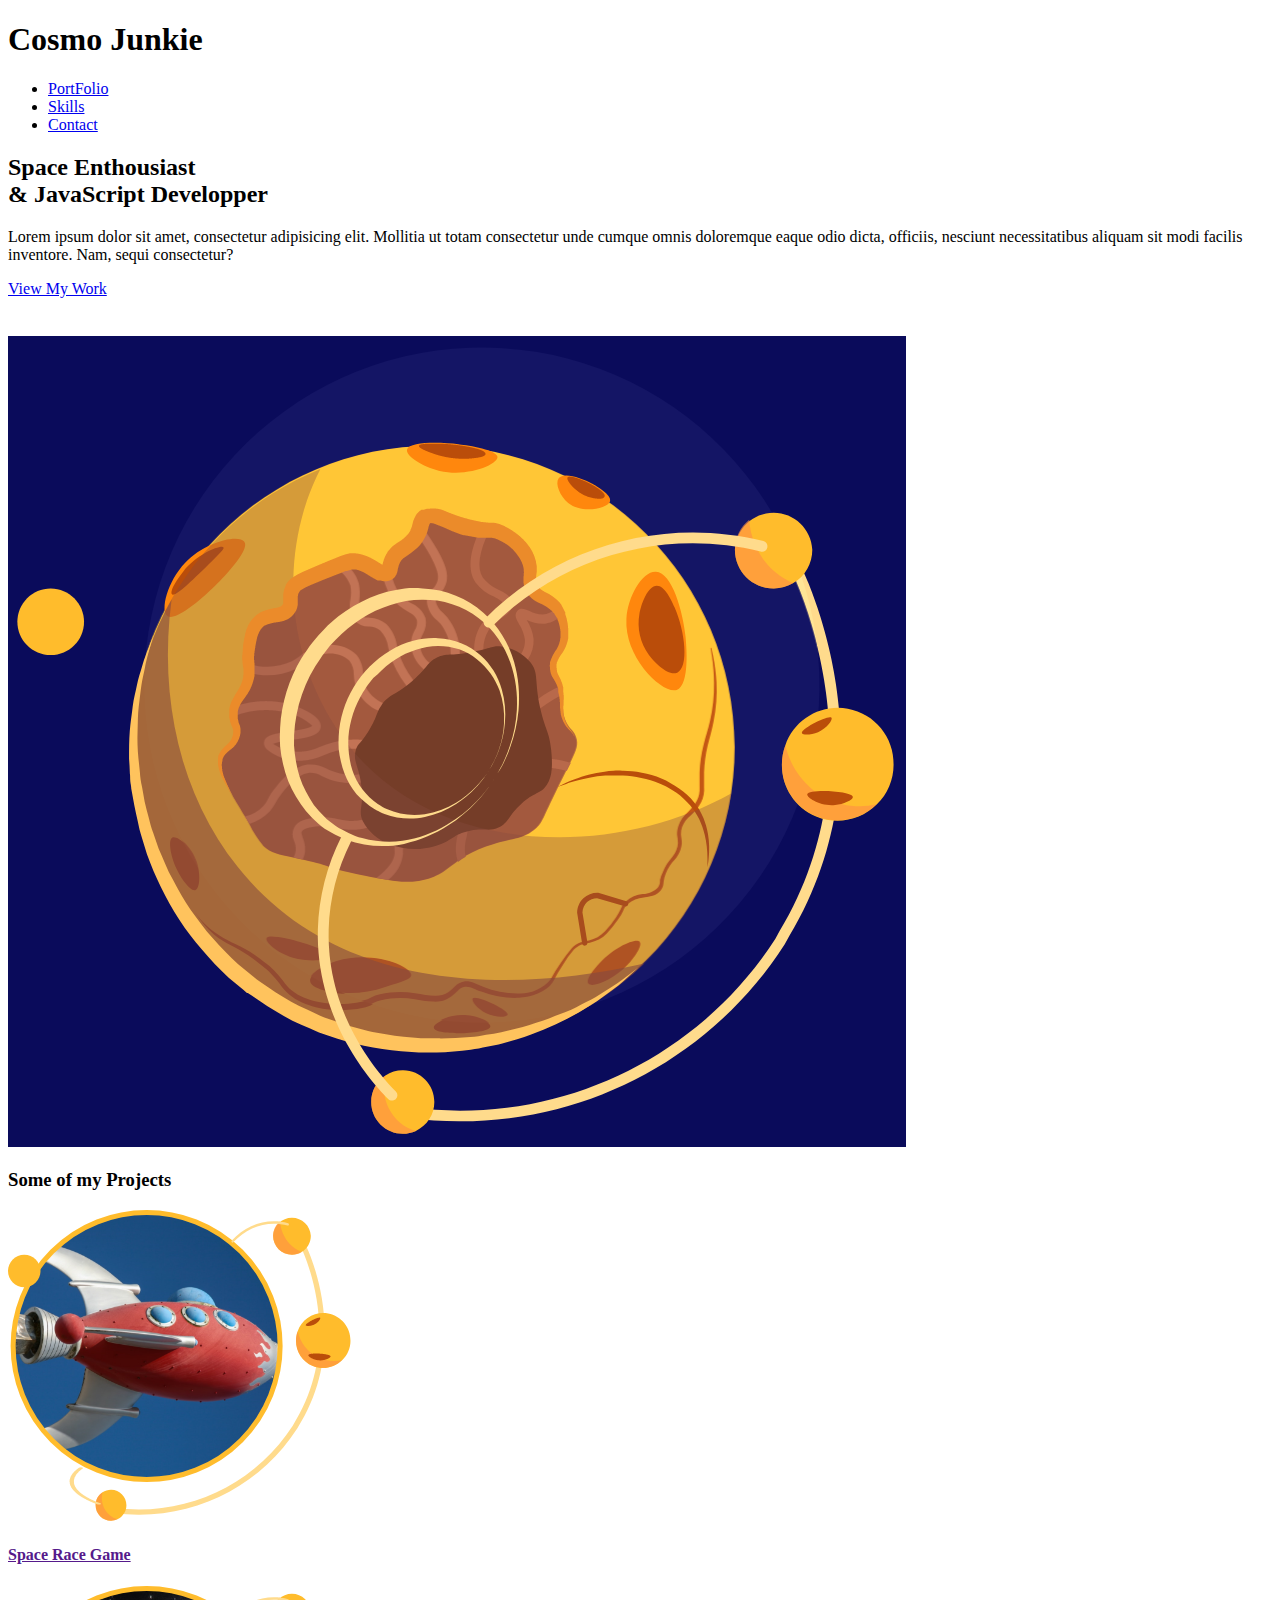
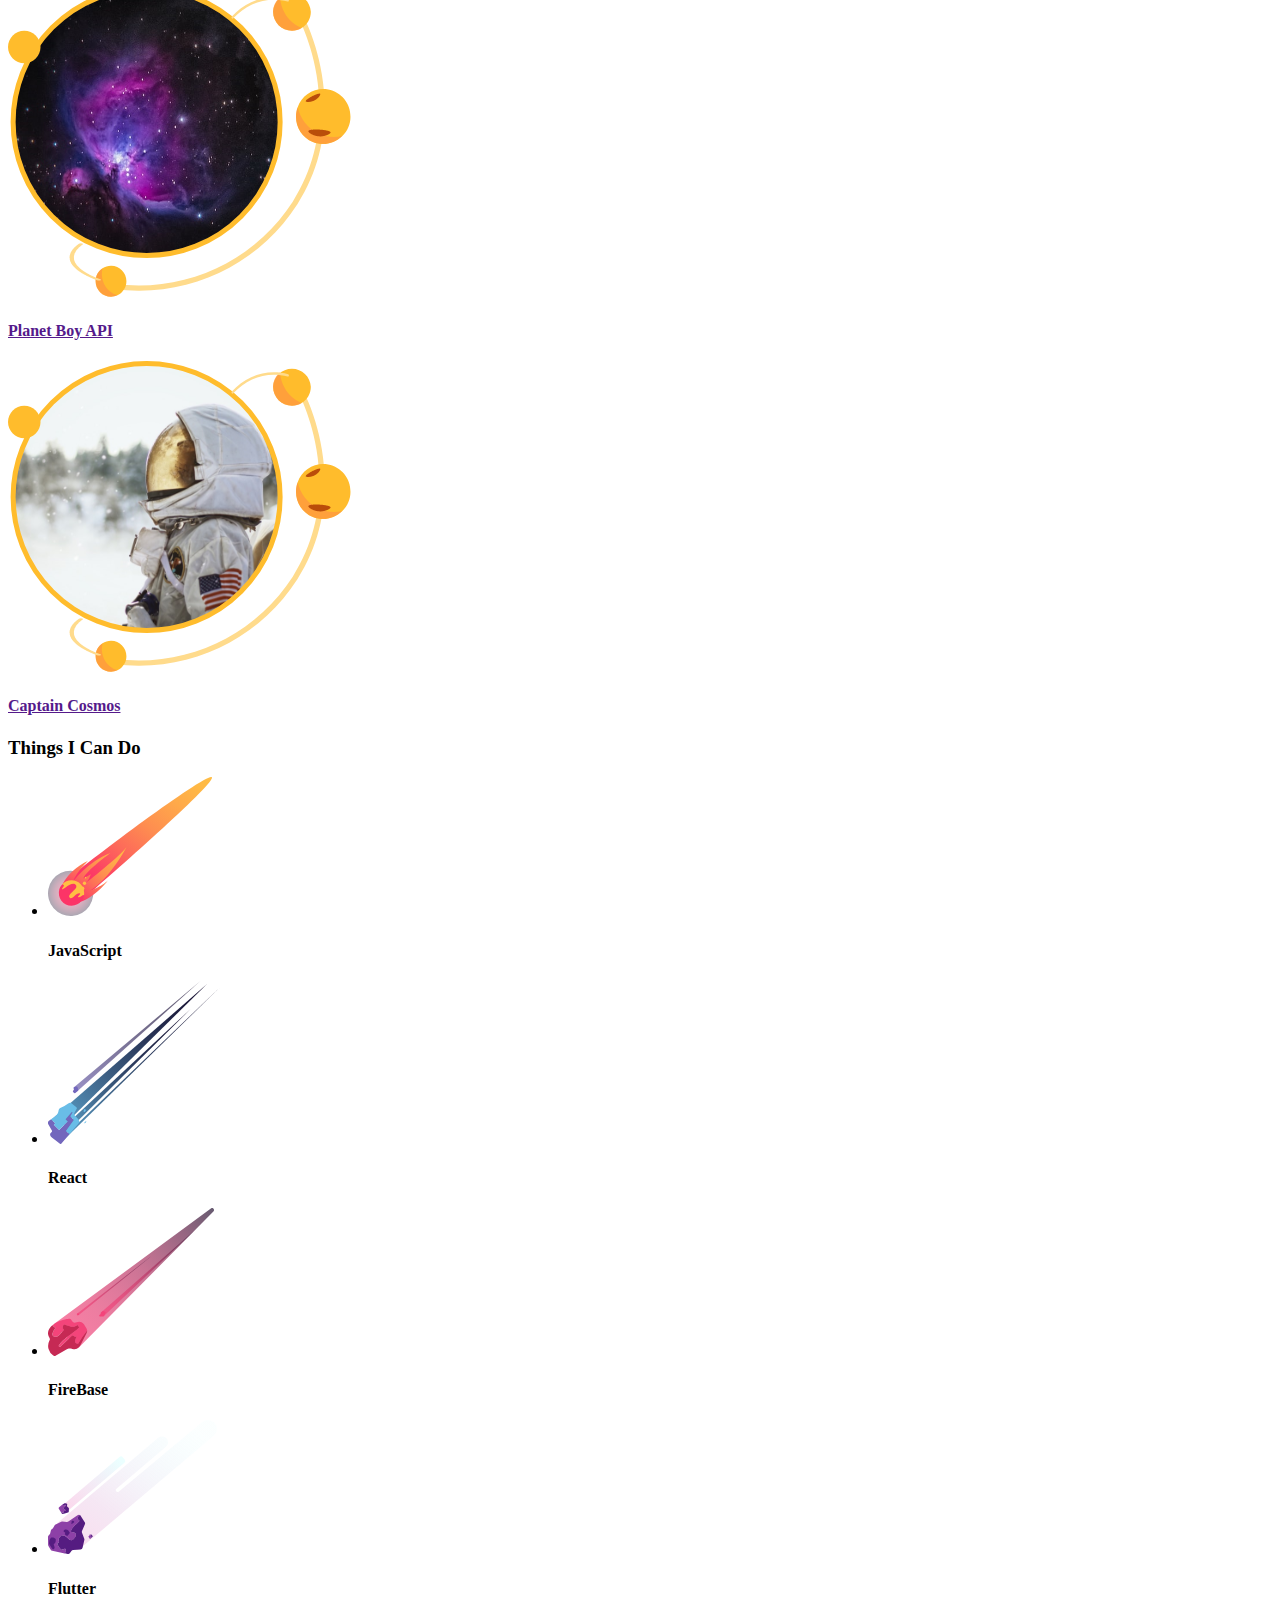
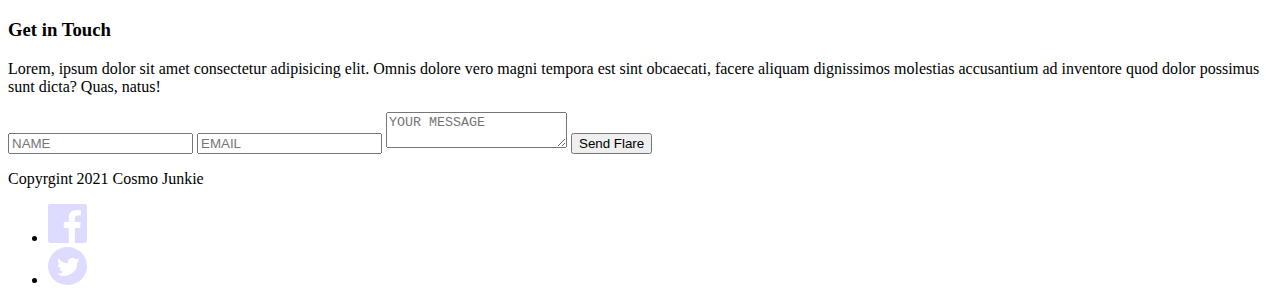
<file: 03_Mobile_First_Approach/index.html>
<!DOCTYPE html>
<html lang="en">

<head>
    <meta charset="UTF-8">
    <meta http-equiv="X-UA-Compatible" content="IE=edge">
    <meta name="viewport" content="width=device-width, initial-scale=1.0">
    <title>Cosmo Junkie</title>
    <link rel="stylesheet" href="./style.css">
</head>

<body>

    <nav class="site-nav-grid">
        <h1>Cosmo Junkie</h1>
        <ul>
            <li><a href='#portfolio'>PortFolio</a></li>
            <li><a href='#skills'>Skills</a></li>
            <li><a href='#contact'>Contact</a></li>
        </ul>
    </nav>
    <section class="grid" id="welcome">
        <div class="welcome-text">
            <h2>Space Enthousiast <br /> & JavaScript Developper</h2>
            <p class="leading">Lorem ipsum dolor sit amet, consectetur adipisicing elit. Mollitia ut totam consectetur
                unde cumque omnis doloremque eaque odio dicta, officiis, nesciunt necessitatibus aliquam sit modi
                facilis inventore. Nam, sequi consectetur?</p>
            <a href="#portfolio" class="button">View My Work</a>
        </div>
        <div class="welcome-img">
            <img src="./assets/banner_image.png" alt="pic of planet">
        </div>
    </section>

    <section id="portfolio">
        <h3>Some of my Projects</h3>
        <div class="grid project">
            <a href="">
                <img src="./assets/project_1.png" alt="project 1 picture">
                <h4>Space Race Game</h4>
            </a>
            <a href="">
                <img src="./assets/project_2.png" alt="project 2 picture">
                <h4>Planet Boy API</h4>
            </a>
            <a href="">
                <img src="./assets/project_3.png" alt="project 3 picture">
                <h4>Captain Cosmos</h4>
            </a>
        </div>
    </section>

    <section id="skills">
        <h3>Things I Can Do</h3>
        <ul class="grid">
            <li>
                <img src="./assets/comet_1.svg" alt="comet 1 image">
                <h4>JavaScript</h4>
            </li>
            <li>
                <img src="./assets/comet_2.svg" alt="comet 2 image">
                <h4>React</h4>
            </li>
            <li>
                <img src="./assets/comet_3.svg" alt="comet 3 image">
                <h4>FireBase</h4>
            </li>
            <li>
                <img src="./assets/comet_4.svg" alt="comet 4 image">
                <h4>Flutter</h4>
            </li>
        </ul>
    </section>

    <section id="contact">
        <h3>Get in Touch</h3>
        <p class="leading">Lorem, ipsum dolor sit amet consectetur adipisicing elit. Omnis dolore vero magni tempora est sint obcaecati, facere aliquam dignissimos molestias accusantium ad inventore quod dolor possimus sunt dicta? Quas, natus!</p>

        <form>
            <input type="text" placeholder="NAME">
            <input type="email" placeholder="EMAIL">
            <textarea placeholder="YOUR MESSAGE"></textarea>
            <button class="button">Send Flare</button>
        </form>
    </section>

    <footer>
        <div class="grid">
            <p class="copyrgiht">Copyrgint 2021 Cosmo Junkie</p>
            <ul>
                <li><a href=""><img src="./assets/icon_fb.svg" alt="facebook icon"></a></li>
                <li><a href=""><img src="./assets/icon_tw.svg" alt="twitter icon"></a></li>
            </ul>
        </div>
    </footer>

</body>

</html>
</file>
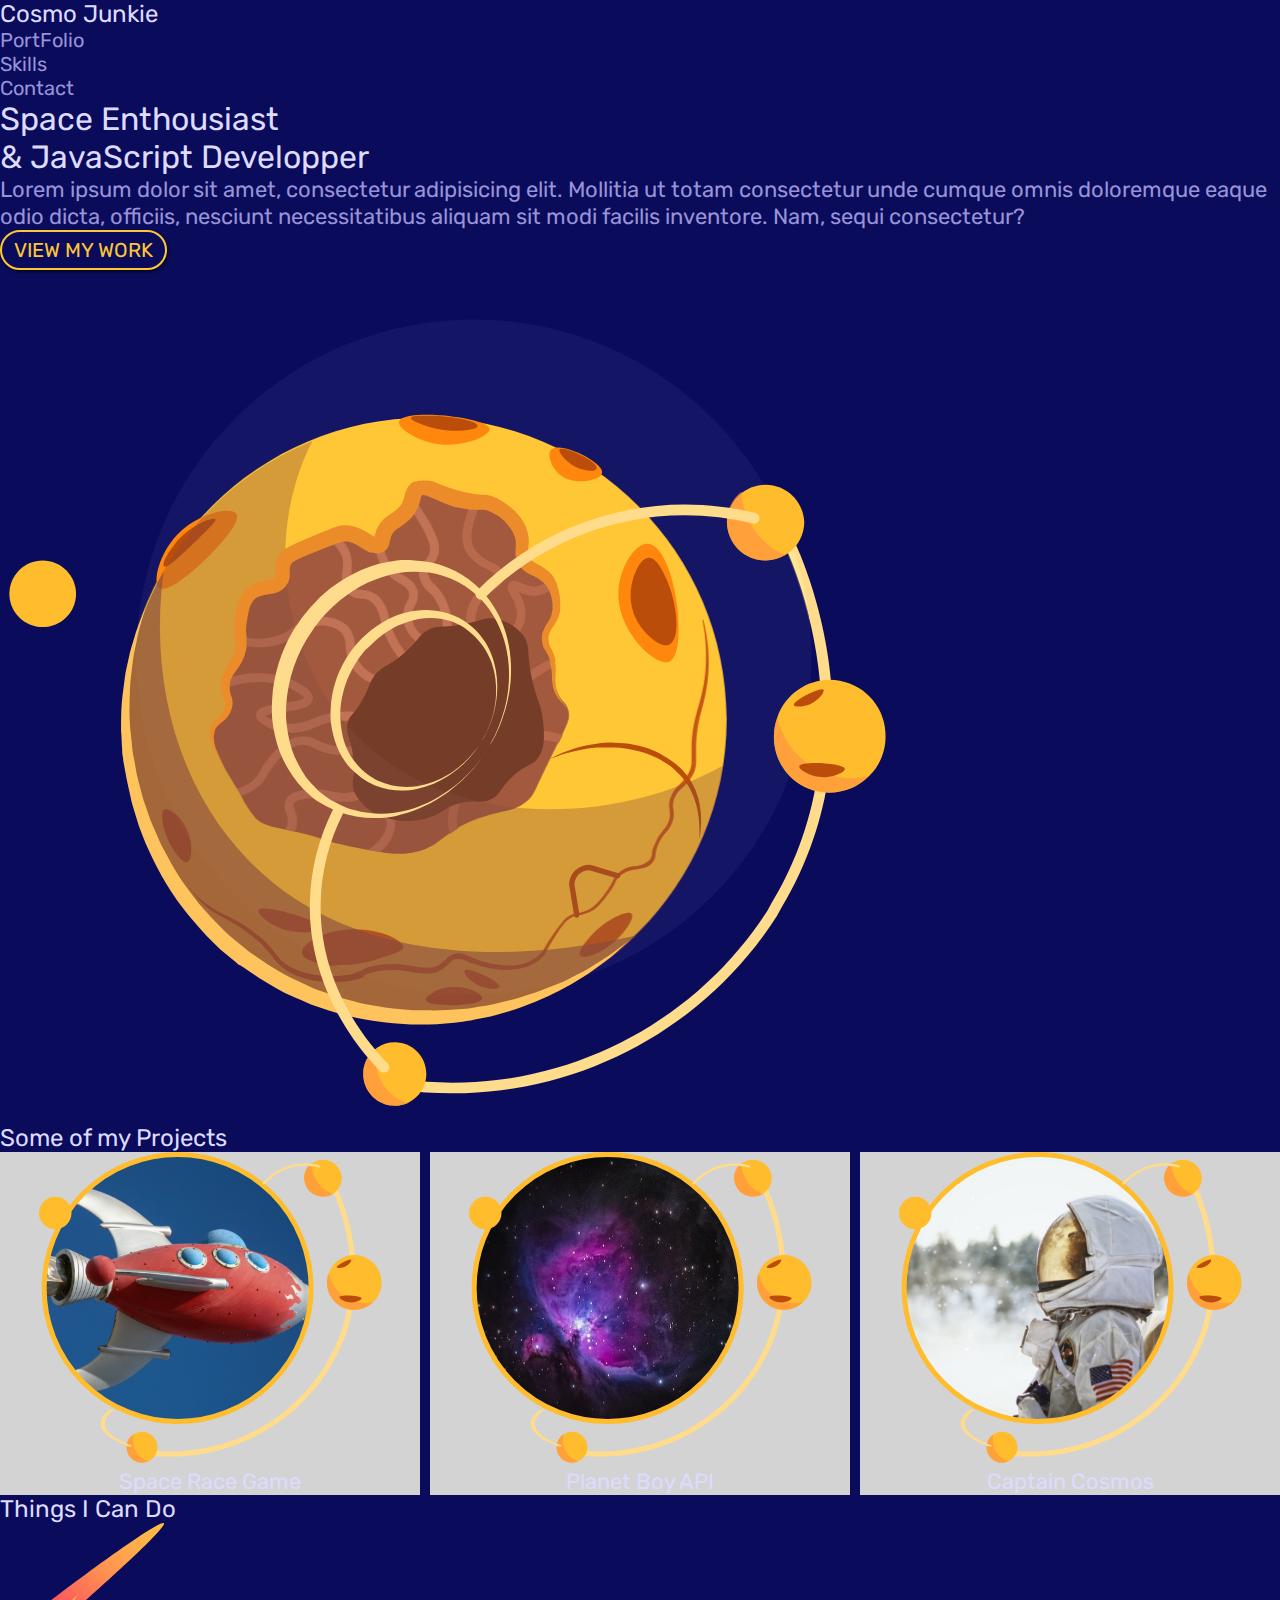
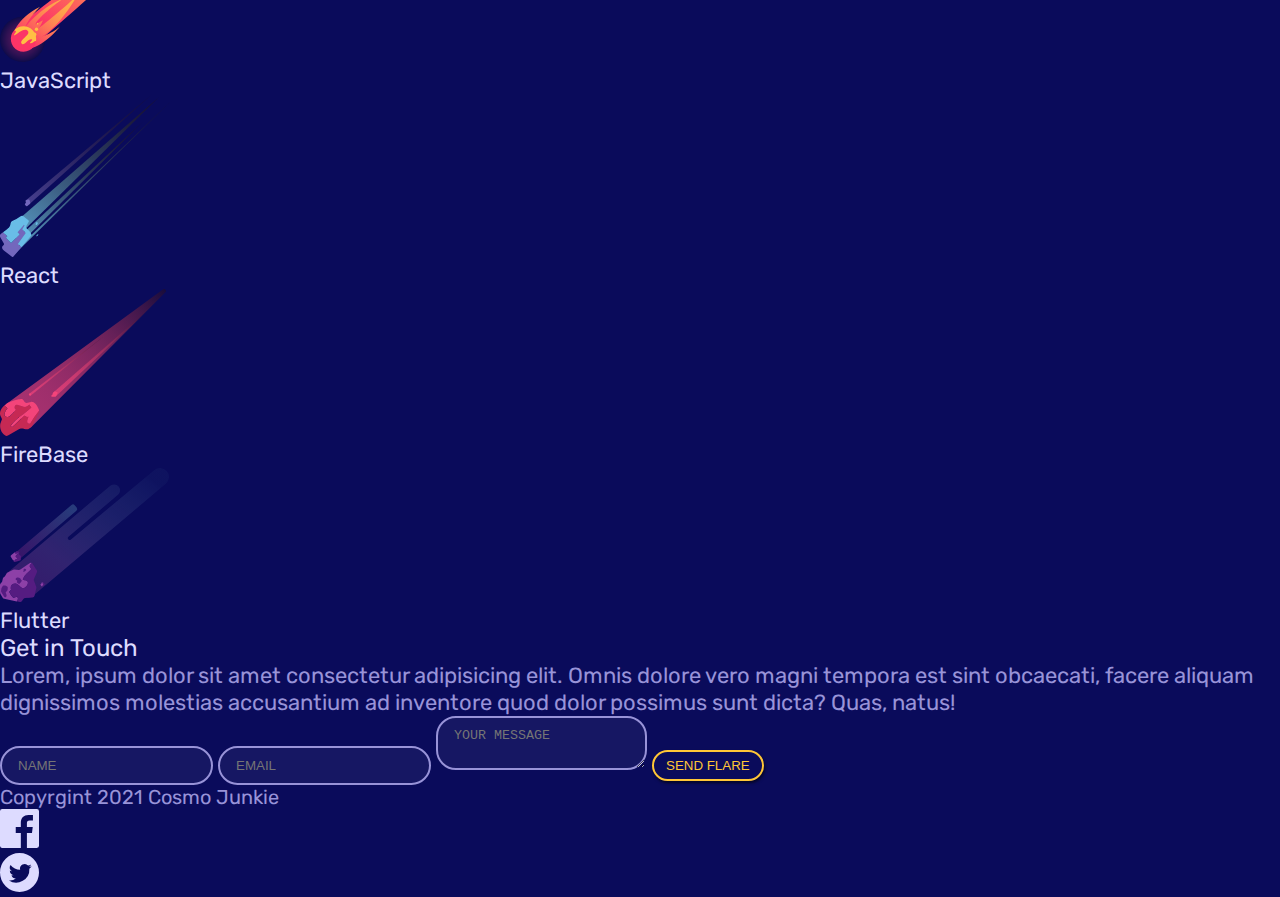
<file: 06_Grid_Basics/index.html>
<!DOCTYPE html>
<html lang="en">

<head>
    <meta charset="UTF-8">
    <meta http-equiv="X-UA-Compatible" content="IE=edge">
    <meta name="viewport" content="width=device-width, initial-scale=1.0">
    <title>Cosmo Junkie</title>
    <link rel="stylesheet" href="./style.css">
</head>

<body>

    <nav class="site-nav-grid">
        <h1>Cosmo Junkie</h1>
        <ul>
            <li><a href='#portfolio'>PortFolio</a></li>
            <li><a href='#skills'>Skills</a></li>
            <li><a href='#contact'>Contact</a></li>
        </ul>
    </nav>
    <section class="grid" id="welcome">
        <div class="welcome-text">
            <h2>Space Enthousiast <br /> & JavaScript Developper</h2>
            <p class="leading">Lorem ipsum dolor sit amet, consectetur adipisicing elit. Mollitia ut totam consectetur
                unde cumque omnis doloremque eaque odio dicta, officiis, nesciunt necessitatibus aliquam sit modi
                facilis inventore. Nam, sequi consectetur?</p>
            <a href="#portfolio" class="button">View My Work</a>
        </div>
        <div class="welcome-img">
            <img src="./assets/banner_image.png" alt="pic of planet">
        </div>
    </section>

    <section id="portfolio">
        <h3>Some of my Projects</h3>
        <div class="grid projects">
            <a href="">
                <img src="./assets/project_1.png" alt="project 1 picture">
                <h4>Space Race Game</h4>
            </a>
            <a href="">
                <img src="./assets/project_2.png" alt="project 2 picture">
                <h4>Planet Boy API</h4>
            </a>
            <a href="">
                <img src="./assets/project_3.png" alt="project 3 picture">
                <h4>Captain Cosmos</h4>
            </a>
        </div>
    </section>

    <section id="skills">
        <h3>Things I Can Do</h3>
        <ul class="grid">
            <li>
                <img src="./assets/comet_1.svg" alt="comet 1 image">
                <h4>JavaScript</h4>
            </li>
            <li>
                <img src="./assets/comet_2.svg" alt="comet 2 image">
                <h4>React</h4>
            </li>
            <li>
                <img src="./assets/comet_3.svg" alt="comet 3 image">
                <h4>FireBase</h4>
            </li>
            <li>
                <img src="./assets/comet_4.svg" alt="comet 4 image">
                <h4>Flutter</h4>
            </li>
        </ul>
    </section>

    <section id="contact">
        <h3>Get in Touch</h3>
        <p class="leading">Lorem, ipsum dolor sit amet consectetur adipisicing elit. Omnis dolore vero magni tempora est sint obcaecati, facere aliquam dignissimos molestias accusantium ad inventore quod dolor possimus sunt dicta? Quas, natus!</p>

        <form>
            <input type="text" placeholder="NAME">
            <input type="email" placeholder="EMAIL">
            <textarea placeholder="YOUR MESSAGE"></textarea>
            <button class="button">Send Flare</button>
        </form>
    </section>

    <footer>
        <div class="grid">
            <p class="copyrgiht">Copyrgint 2021 Cosmo Junkie</p>
            <ul>
                <li><a href=""><img src="./assets/icon_fb.svg" alt="facebook icon"></a></li>
                <li><a href=""><img src="./assets/icon_tw.svg" alt="twitter icon"></a></li>
            </ul>
        </div>
    </footer>

</body>

</html>
</file>
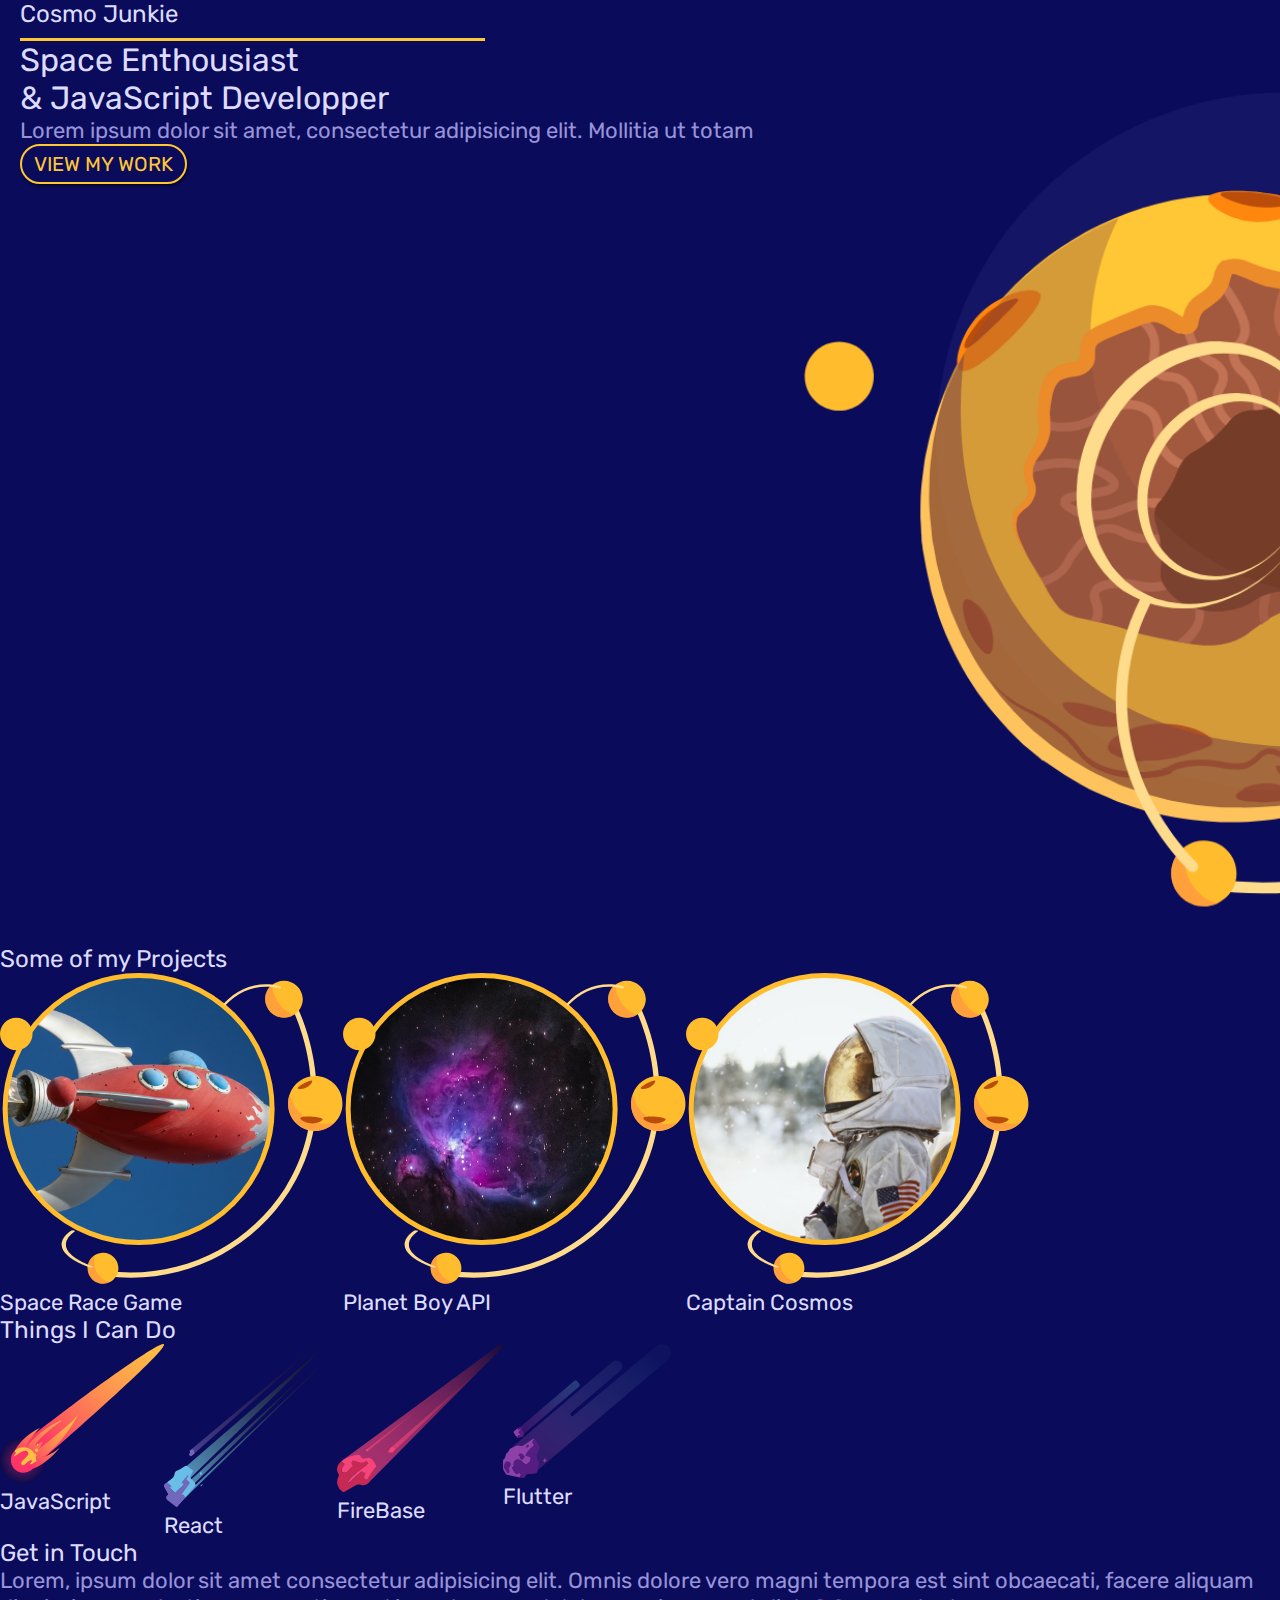
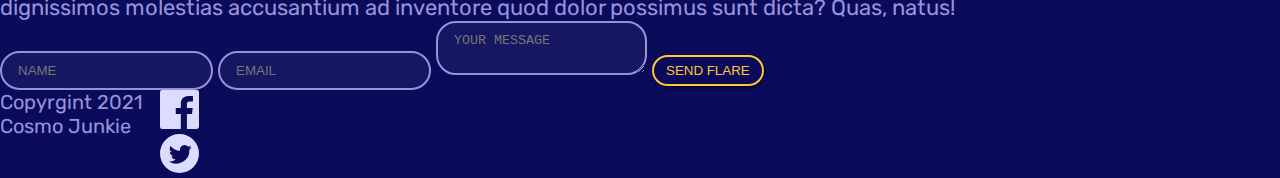
<file: 08_Mobile_Style_Part_1/index.html>
<!DOCTYPE html>
<html lang="en">

<head>
    <meta charset="UTF-8">
    <meta http-equiv="X-UA-Compatible" content="IE=edge">
    <meta name="viewport" content="width=device-width, initial-scale=1.0">
    <title>Cosmo Junkie</title>
    <link rel="stylesheet" href="./style.css">
</head>

<body>

    <nav class="site-nav grid">
        <h1>Cosmo Junkie</h1>
        <ul>
            <li><a href='#portfolio'>PortFolio</a></li>
            <li><a href='#skills'>Skills</a></li>
            <li><a href='#contact'>Contact</a></li>
        </ul>
    </nav>
    <section class="grid" id="welcome">
        <div class="welcome-text">
            <h2>Space Enthousiast <br /> & JavaScript Developper</h2>
            <p class="leading">Lorem ipsum dolor sit amet, consectetur adipisicing elit. Mollitia ut totam</p>
            <a href="#portfolio" class="button">View My Work</a>
        </div>
        <div class="welcome-img">
            <img src="./assets/banner_image.png" alt="pic of planet">
        </div>
    </section>

    <section id="portfolio">
        <h3>Some of my Projects</h3>
        <div class="grid projects">
            <a href="">
                <img src="./assets/project_1.png" alt="project 1 picture">
                <h4>Space Race Game</h4>
            </a>
            <a href="">
                <img src="./assets/project_2.png" alt="project 2 picture">
                <h4>Planet Boy API</h4>
            </a>
            <a href="">
                <img src="./assets/project_3.png" alt="project 3 picture">
                <h4>Captain Cosmos</h4>
            </a>
        </div>
    </section>

    <section id="skills">
        <h3>Things I Can Do</h3>
        <ul class="grid">
            <li>
                <img src="./assets/comet_1.svg" alt="comet 1 image">
                <h4>JavaScript</h4>
            </li>
            <li>
                <img src="./assets/comet_2.svg" alt="comet 2 image">
                <h4>React</h4>
            </li>
            <li>
                <img src="./assets/comet_3.svg" alt="comet 3 image">
                <h4>FireBase</h4>
            </li>
            <li>
                <img src="./assets/comet_4.svg" alt="comet 4 image">
                <h4>Flutter</h4>
            </li>
        </ul>
    </section>

    <section id="contact">
        <h3>Get in Touch</h3>
        <p class="leading">Lorem, ipsum dolor sit amet consectetur adipisicing elit. Omnis dolore vero magni tempora est sint obcaecati, facere aliquam dignissimos molestias accusantium ad inventore quod dolor possimus sunt dicta? Quas, natus!</p>

        <form>
            <input type="text" placeholder="NAME">
            <input type="email" placeholder="EMAIL">
            <textarea placeholder="YOUR MESSAGE"></textarea>
            <button class="button">Send Flare</button>
        </form>
    </section>

    <footer>
        <div class="grid">
            <p class="copyrgiht">Copyrgint 2021 Cosmo Junkie</p>
            <ul>
                <li><a href=""><img src="./assets/icon_fb.svg" alt="facebook icon"></a></li>
                <li><a href=""><img src="./assets/icon_tw.svg" alt="twitter icon"></a></li>
            </ul>
        </div>
    </footer>

</body>

</html>
</file>
<file: 03_Mobile_First_Approach/style.css>
/* variables */




/* reset  */




/* base styles  */




/* fonts  */




/* mobile styles  */



/* small tablets styles  */
@media screen and (min-width: 620px) {}



/* large tablet OR laptop styles  */

@media screen and (min-width: 960px) {}



/* desktop styles  */

@media screen and (min-width: 1200px) {}
</file>
<file: 06_Grid_Basics/style.css>
/* variables */
:root {
    --primary: #ffc636;
    --secondary: #0a0b5b; 
}


/* reset  */

* {
    margin: 0;
    padding: 0;
    text-decoration: none;

}
li {
    list-style-type: none
}


/* base styles  */

body {
    background-color: var(--secondary);
    overflow-x: hidden ;
    font-family: 'Rubik Regular';
}

.button {
    background: none;
    border: 2px solid var(--primary);
    color: var(--primary);
    padding: 6px 12px;
    border-radius: 20px;
    text-transform: uppercase;
    box-shadow: 1px 2px 3px rgba(0, 0, 0, 0.6);
    display: inline-block;
}

.button:hover {
    color: #222;
    background: var(--primary);
}

input, textarea {
    background: rgba(255,255,255, 0.05);
    padding: 10px 16px;
    border-radius: 20px;
    border: 2px solid #9893d8;
    color: #f2f2f2;
}




/* fonts  */

@font-face {
    font-family: 'Rubik Regular' ;
    src: url('./assets/fonts/Rubik-Regular.ttf');
}
h1, h2, h3, h4 {
    color: #DDDBFF;
    font-weight: normal;
}

p, a, li {
    color: #9893D8;
}

h1,h3 {
    font-size: 1.2em;
}

h2 {
    font-size: 1.6em;
}

h4 {
    font-size: 1.1em;
}

.leading {
    font-size: 1.1em;
}



/* mobile styles  */




/* small tablets styles  */
@media screen and (min-width: 620px) {}



/* large tablet OR laptop styles  */

@media screen and (min-width: 960px) {
    body {
        font-size: 18px;
    }
}


/* desktop styles  */

@media screen and (min-width: 1200px) {
    body {
        font-size: 20px;
    }
}



/* TESTING*/

.projects {
    display: grid;
    grid-template-columns: 1fr 1fr 1fr;
    grid-gap: 10px;
}

.projects a {
    text-align: center;
    background-color: lightgrey  ;
}
</file>
<file: 08_Mobile_Style_Part_1/style.css>
/* variables */
:root {
    --primary: #ffc636;
    --secondary: #0a0b5b; 
}


/* reset  */

* {
    margin: 0;
    padding: 0;
    text-decoration: none;

}
li {
    list-style-type: none
}


/* base styles  */

body {
    background-color: var(--secondary);
    overflow-x: hidden ;
    font-family: 'Rubik Regular';
}

.button {
    background: none;
    border: 2px solid var(--primary);
    color: var(--primary);
    padding: 6px 12px;
    border-radius: 20px;
    text-transform: uppercase;
    box-shadow: 1px 2px 3px rgba(0, 0, 0, 0.6);
    display: inline-block;
}

.button:hover {
    color: #222;
    background: var(--primary);
}

input, textarea {
    background: rgba(255,255,255, 0.05);
    padding: 10px 16px;
    border-radius: 20px;
    border: 2px solid #9893d8;
    color: #f2f2f2;
}




/* fonts  */

@font-face {
    font-family: 'Rubik Regular' ;
    src: url('./assets/fonts/Rubik-Regular.ttf');
}
h1, h2, h3, h4 {
    color: #DDDBFF;
    font-weight: normal;
}

p, a, li {
    color: #9893D8;
}

h1,h3 {
    font-size: 1.2em;
}

h2 {
    font-size: 1.6em;
}

h4 {
    font-size: 1.1em;
}

.leading {
    font-size: 1.1em;
}



/* mobile styles  */

.grid {
    display: grid;
    grid-template-columns: repeat(8, 1fr );
}

.site-nav {
    margin: 0 20px

}
.site-nav ul {
    display: none;
}

.site-nav h1 {
    grid-column: 1/4;
    grid-row: 1;
    padding-bottom: 10px;
    border-bottom: 3px solid var(--primary);
}
#welcome {
    padding: 0 20px 20px 20px;
}

.welcome-text {
    grid-column: 1/6;
}
.welcome-img {
    grid-column: 6/9;
}
.welcome-img img {
    width: 200%
}
.welcome  -text a {
    margin: 20px 0 ;
}



/* small tablets styles  */
@media screen and (min-width: 620px) {}



/* large tablet OR laptop styles  */

@media screen and (min-width: 960px) {
    body {
        font-size: 18px;
    }
}


/* desktop styles  */

@media screen and (min-width: 1200px) {
    body {
        font-size: 20px;
    }
}
</file>
